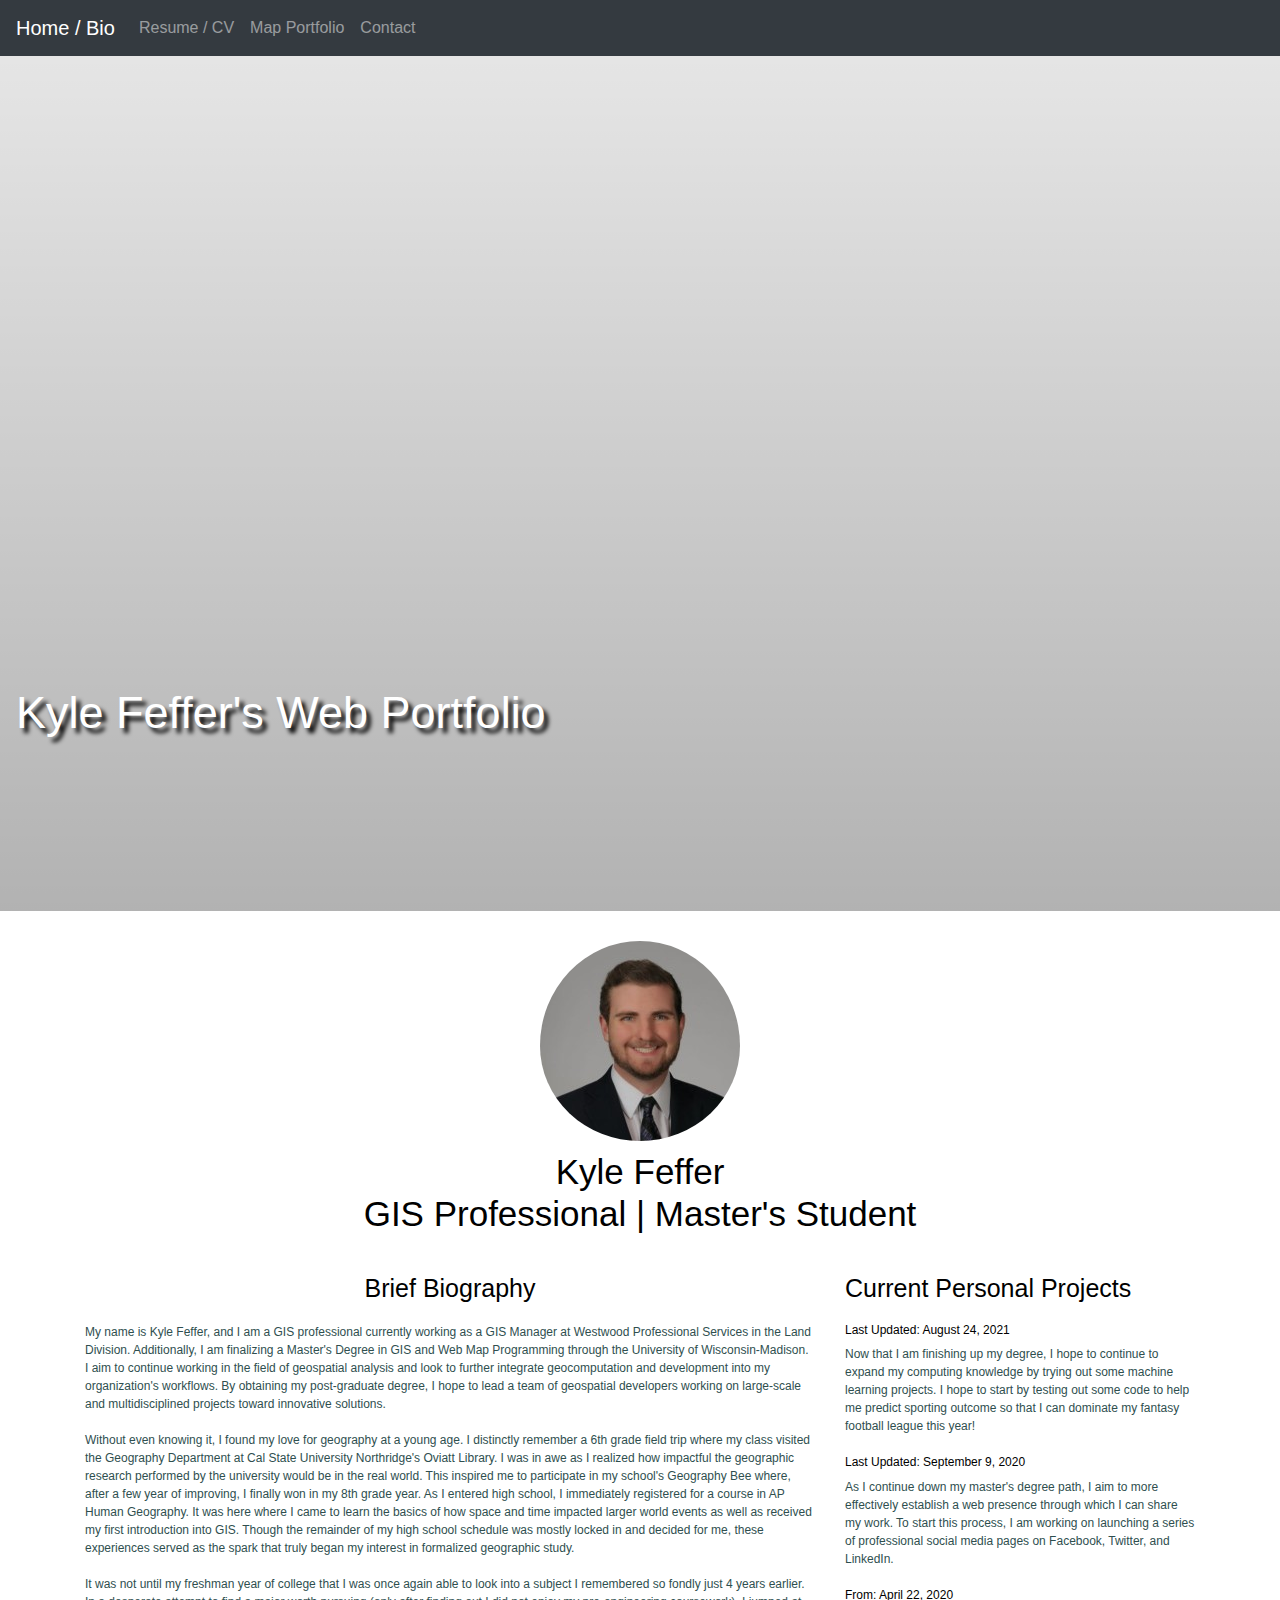
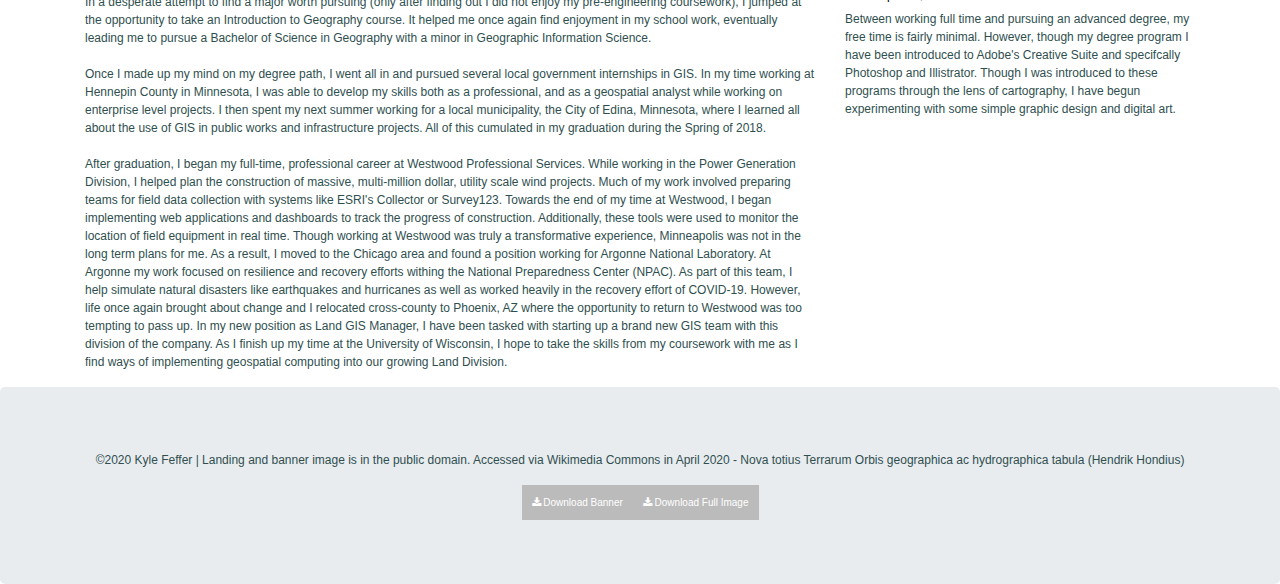
<file: index.html>
<!DOCTYPE html>
<html lang="en">
<head>
    <!-- Global site tag (gtag.js) - Google Analytics -->
    <script async src="https://www.googletagmanager.com/gtag/js?id=UA-178388826-1"></script>
    <script>
        window.dataLayer = window.dataLayer || [];
         function gtag(){dataLayer.push(arguments);}
          gtag('js', new Date());

          gtag('config', 'UA-178388826-1');
    </script>
    <title>Kyle Feffer | Home / Bio</title>
    <meta charset="utf-8">
    <meta name="viewport" content="width=device-width, initial-scale=1">
    <link rel="stylesheet" href="https://maxcdn.bootstrapcdn.com/bootstrap/4.4.1/css/bootstrap.min.css">
    <link rel="stylesheet" href="https://cdnjs.cloudflare.com/ajax/libs/font-awesome/4.7.0/css/font-awesome.min.css">
    <link rel="stylesheet" href ="css/styles.css" />
    <script src="https://ajax.googleapis.com/ajax/libs/jquery/3.4.1/jquery.min.js"></script>
    <script src="https://cdnjs.cloudflare.com/ajax/libs/popper.js/1.16.0/umd/popper.min.js"></script>
    <script src="https://maxcdn.bootstrapcdn.com/bootstrap/4.4.1/js/bootstrap.min.js"></script>
    <script src="lib/fade.js" type="text/javascript"></script>

</head>
    
   

    
<nav class="navbar navbar-expand-sm bg-dark navbar-dark">
    <button class="navbar-toggler" type="button" data-toggle="collapse" data-target="#collapsibleNavbar">
        <span class="navbar-toggler-icon"></span>
    </button>
    <div class="collapse navbar-collapse" id="collapsibleNavbar">
        <ul class="navbar-nav">
            <li class="nav-item"> <a class="navbar-brand" href="index.html">Home / Bio</a></li>
            <li class="nav-item">
                <a class="nav-link" href="resume.html">Resume / CV</a>
            </li>
            <li class="nav-item">
                <a class="nav-link" href="portfolio.html">Map Portfolio</a>
            </li>
            <li class="nav-item">
                <a class="nav-link" href="contact.html">Contact</a>
            </li>  
        </ul>
    </div>  
</nav>

<div class = "hero-image">
    <h1 style="padding-top: 70vh">Kyle Feffer's Web Portfolio</h1>
</div>
    
    
<div class="container" style="margin-top:30px">
    <div style="padding-top;16px; padding-left: 16px; padding-right:16px; padding-bottom: 30px">            
        <img class="avatar" src="assets/avatar.jpg" alt="Avatar" style="width:200px; padding-bottom:10px">
        <h2 class= "center">Kyle Feffer <br>GIS Professional | Master's Student</h2>
    </div>
    <div class="row">
        
        <div class="col-sm-8">
            <h3 class= "center">Brief Biography</h3>
            <p style="margin-top: 20px";>My name is Kyle Feffer, and I am a GIS professional currently working as a GIS Manager at Westwood Professional Services in the Land Division. Additionally, I am finalizing a Master's Degree in GIS and Web Map Programming through the University of Wisconsin-Madison. I aim to continue working in the field of geospatial analysis and look to further integrate geocomputation and development into my organization's workflows. By obtaining my post-graduate degree, I hope to lead a team of geospatial developers working on large-scale and multidisciplined projects toward innovative solutions.<br>

            <br>Without even knowing it, I found my love for geography at a young age. I distinctly remember a 6th grade field trip where my class visited the Geography Department at Cal State University Northridge's Oviatt Library. I was in awe as I realized how impactful the geographic research performed by the university would be in the real world. This inspired me to participate in my school's Geography Bee where, after a few year of improving, I finally won in my 8th grade year. As I entered high school, I immediately registered for a course in AP Human Geography. It was here where I came to learn the basics of how space and time impacted larger world events as well as received my first introduction into GIS. Though the remainder of my high school schedule was mostly locked in and decided for me, these experiences served as the spark that truly began my interest in formalized geographic study.<br>

            <br>It was not until my freshman year of college that I was once again able to look into a subject I remembered so fondly just 4 years earlier. In a desperate attempt to find a major worth pursuing (only after finding out I did not enjoy my pre-engineering coursework), I jumped at the opportunity to take an Introduction to Geography course. It helped me once again find enjoyment in my school work, eventually leading me to pursue a Bachelor of Science in Geography with a minor in Geographic Information Science.<br>

            <br>Once I made up my mind on my degree path, I went all in and pursued several local government internships in GIS. In my time working at Hennepin County in Minnesota, I was able to develop my skills both as a professional, and as a geospatial analyst while working on enterprise level projects. I then spent my next summer working for a local municipality, the City of Edina, Minnesota, where I learned all about the use of GIS in public works and infrastructure projects. All of this cumulated in my graduation during the Spring of 2018.<br>

            <br>After graduation, I began my full-time, professional career at Westwood Professional Services. While working in the Power Generation Division, I helped plan the construction of massive, multi-million dollar, utility scale wind projects. Much of my work involved preparing teams for field data collection with systems like ESRI's Collector or Survey123. Towards the end of my time at Westwood, I began implementing web applications and dashboards to track the progress of construction. Additionally,  these tools were used to monitor the location of field equipment in real time. Though working at Westwood was truly a transformative experience, Minneapolis was not in the long term plans for me. As a result, I moved to the Chicago area and found a position working for Argonne National Laboratory. At Argonne my work focused on resilience and recovery efforts withing the National Preparedness Center (NPAC). As part of this team, I help simulate natural disasters like earthquakes and hurricanes as well as worked heavily in the recovery effort of COVID-19. However, life once again brought about change and I relocated cross-county to Phoenix, AZ where the opportunity to return to Westwood was too tempting to pass up. In my new position as Land GIS Manager, I have been tasked with starting up a brand new GIS team with this division of the company. As I finish up my time at the University of Wisconsin, I hope to take the skills from my coursework with me as I find ways of implementing geospatial computing into our growing Land Division.</p>
        </div>
        
        <div class="col-sm-4">
            
            <h3>Current Personal Projects</h3>
            <h6 style="margin-top: 20px">Last Updated: August 24, 2021</h6>
            <p>Now that I am finishing up my degree, I hope to continue to expand my computing knowledge by trying out some machine learning projects. I hope to start by testing out some code to help me predict sporting outcome so that I can dominate my fantasy football league this year!</p>
            
            <h6 style="margin-top: 20px">Last Updated: September 9, 2020</h6>
            <p>As I continue down my master's degree path, I aim to more effectively establish a web presence through which I can share my work. To start this process, I am working on  launching a series of professional social media pages on Facebook, Twitter, and LinkedIn.</p>
    
            <h6 style="margin-top: 20px">From: April 22, 2020</h6>
            <p >Between working full time and pursuing an advanced degree, my free time is fairly minimal. However, though my degree program I have been introduced to Adobe's Creative Suite and specifcally Photoshop and Illistrator. Though I was introduced to these programs through the lens of cartography, I have begun experimenting with some simple graphic design and digital art.</p>
    
        </div>
    </div>
</div>

<div class="jumbotron text-center" style="margin-bottom:0">
    <p>©2020 Kyle Feffer | Landing and banner image is in the public domain. Accessed via Wikimedia Commons  in April 2020 - Nova totius Terrarum Orbis geographica ac hydrographica tabula (Hendrik Hondius)</p><a href="assets/banner.jpg" target="_blank" download><button class="button-sm"><i class="fa fa-download"></i> Download Banner</button></a><a href="assets/Nova_totius_Terrarum_Orbis_geographica_ac_hydrographica_tabula_(Hendrik_Hondius).jpg" target="_blank" download><button class="button-sm"><i class="fa fa-download"></i> Download Full Image</button></a>
</div>

</body>

</html>
</file>
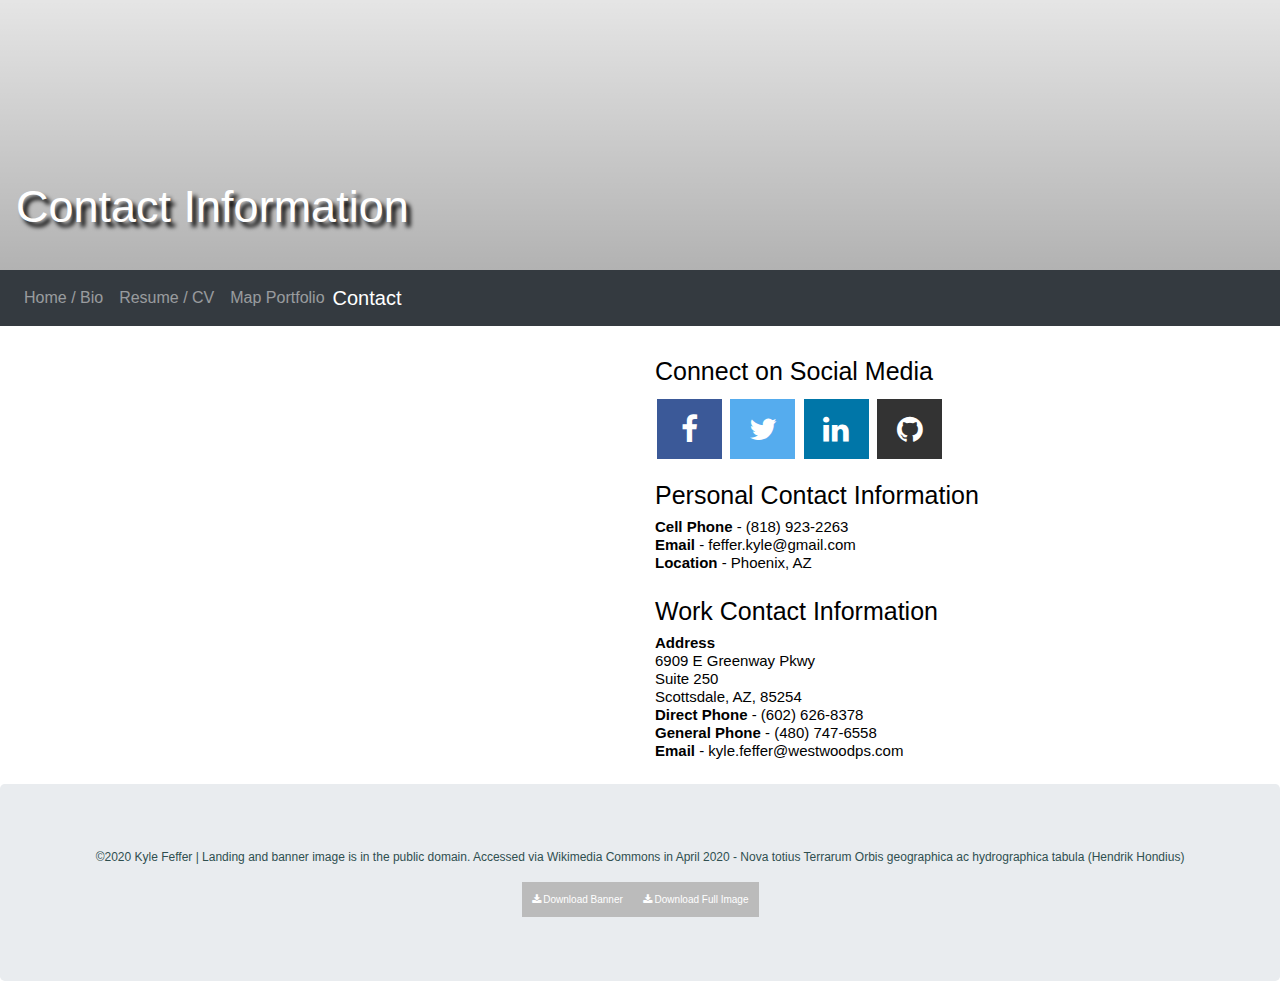
<file: contact.html>
<!DOCTYPE html>
<html lang="en">
<head>
    <!-- Global site tag (gtag.js) - Google Analytics -->
    <script async src="https://www.googletagmanager.com/gtag/js?id=UA-178388826-1"></script>
    <script>
        window.dataLayer = window.dataLayer || [];
         function gtag(){dataLayer.push(arguments);}
          gtag('js', new Date());

          gtag('config', 'UA-178388826-1');
    </script>
    <title>Kyle Feffer | Contact Info</title>
    <meta charset="utf-8">
    <meta name="viewport" content="width=device-width, initial-scale=1">
    <link rel="stylesheet" href="https://maxcdn.bootstrapcdn.com/bootstrap/4.4.1/css/bootstrap.min.css">
    <link rel="stylesheet" href="https://cdnjs.cloudflare.com/ajax/libs/font-awesome/4.7.0/css/font-awesome.min.css">
    <link rel="stylesheet" href ="css/styles.css" />
    <script src="https://ajax.googleapis.com/ajax/libs/jquery/3.4.1/jquery.min.js"></script>
    <script src="https://cdnjs.cloudflare.com/ajax/libs/popper.js/1.16.0/umd/popper.min.js"></script>
    <script src="https://maxcdn.bootstrapcdn.com/bootstrap/4.4.1/js/bootstrap.min.js"></script>
    <script type="text/javascript" src="https://platform.linkedin.com/badges/js/profile.js" async defer></script>
    
</head>
    
    
<body>

    
<div class = "hero-image-banner"> 
<h1 style="padding-top:20vh">Contact Information</h1>
</div>
    
<nav class="navbar navbar-expand-sm bg-dark navbar-dark">
    <button class="navbar-toggler" type="button" data-toggle="collapse" data-target="#collapsibleNavbar">
        <span class="navbar-toggler-icon"></span>
    </button>
    <div class="collapse navbar-collapse" id="collapsibleNavbar">
        <ul class="navbar-nav">
            <li class="nav-item">
                <a class="nav-link" href="index.html">Home / Bio</a>
            </li>
            <li class="nav-item">
                <a class="nav-link" href="resume.html">Resume / CV</a>
            </li>
            <li class="nav-item">
                <a class="nav-link" href="portfolio.html">Map Portfolio</a>
            </li>
            <li class="nav-item">
                <a class="navbar-brand" href="contact.html">Contact</a>
            </li>  
            
        </ul>
    </div>  
</nav>
    
<div class="container" style="margin-top:30px; margin-bottom:16px">
    <div class="row">
        <div class="col-sm-6">
            <div class="center">
            <div class="LI-profile-badge"  data-version="v1" data-size="medium" data-locale="en_US" data-type="vertical" data-theme="light" data-vanity="kyle-feffer-50a89bb7"><a class="LI-simple-link" href='https://www.linkedin.com/in/kyle-feffer-50a89bb7?trk=profile-badge'></a></div></div>


        
            
        
    </div>
      
      
      
    <div class="col-sm-6">
        <div style="padding-bottom: 16px">
        <h3>Connect on Social Media</h3>
        <a href="https://www.facebook.com/Kyle-Feffer-GIS-Development-103262898195287" target="_blank" class="fa fa-facebook"></a>
        <a href="https://twitter.com/KyleFefferGIS" target="_blank" class="fa fa-twitter"></a>
        <a href="https://www.linkedin.com/in/kyle-feffer-50a89bb7/" target="_blank" class="fa fa-linkedin"></a>
        <a href="https://github.com/kylefeffer" target="_blank" class="fa fa-github"></a>
        </div>

        <div style="padding-bottom: 16px">
        <h3>Personal Contact Information</h3>
        <h5>
        <b>Cell Phone</b> - (818) 923-2263<br>
        <b>Email</b> - feffer.kyle@gmail.com<br>
        <b>Location</b> - Phoenix, AZ<br></h5>
        </div>
    
        

        <div>
        <h3>Work Contact Information</h3>
        <h5><b>Address</b><br>
        6909 E Greenway Pkwy<br>
        Suite 250<br>
        Scottsdale, AZ, 85254<br>    
        <b>Direct Phone</b> - (602) 626-8378<br>
        <b>General Phone</b> - (480) 747-6558<br>
        <b>Email</b> - kyle.feffer@westwoodps.com<br></h5>
        </div>
    </div>
    
    </div>
        
</div> 

<div class="jumbotron text-center" style="margin-bottom:0">
    <p>©2020 Kyle Feffer | Landing and banner image is in the public domain. Accessed via Wikimedia Commons  in April 2020 - Nova totius Terrarum Orbis geographica ac hydrographica tabula (Hendrik Hondius)</p><a href="assets/banner.jpg" target="_blank" download><button class="button-sm"><i class="fa fa-download"></i> Download Banner</button></a><a href="assets/Nova_totius_Terrarum_Orbis_geographica_ac_hydrographica_tabula_(Hendrik_Hondius).jpg" target="_blank" download><button class="button-sm"><i class="fa fa-download"></i> Download Full Image</button></a>
</div>

</body>
</html>
</file>
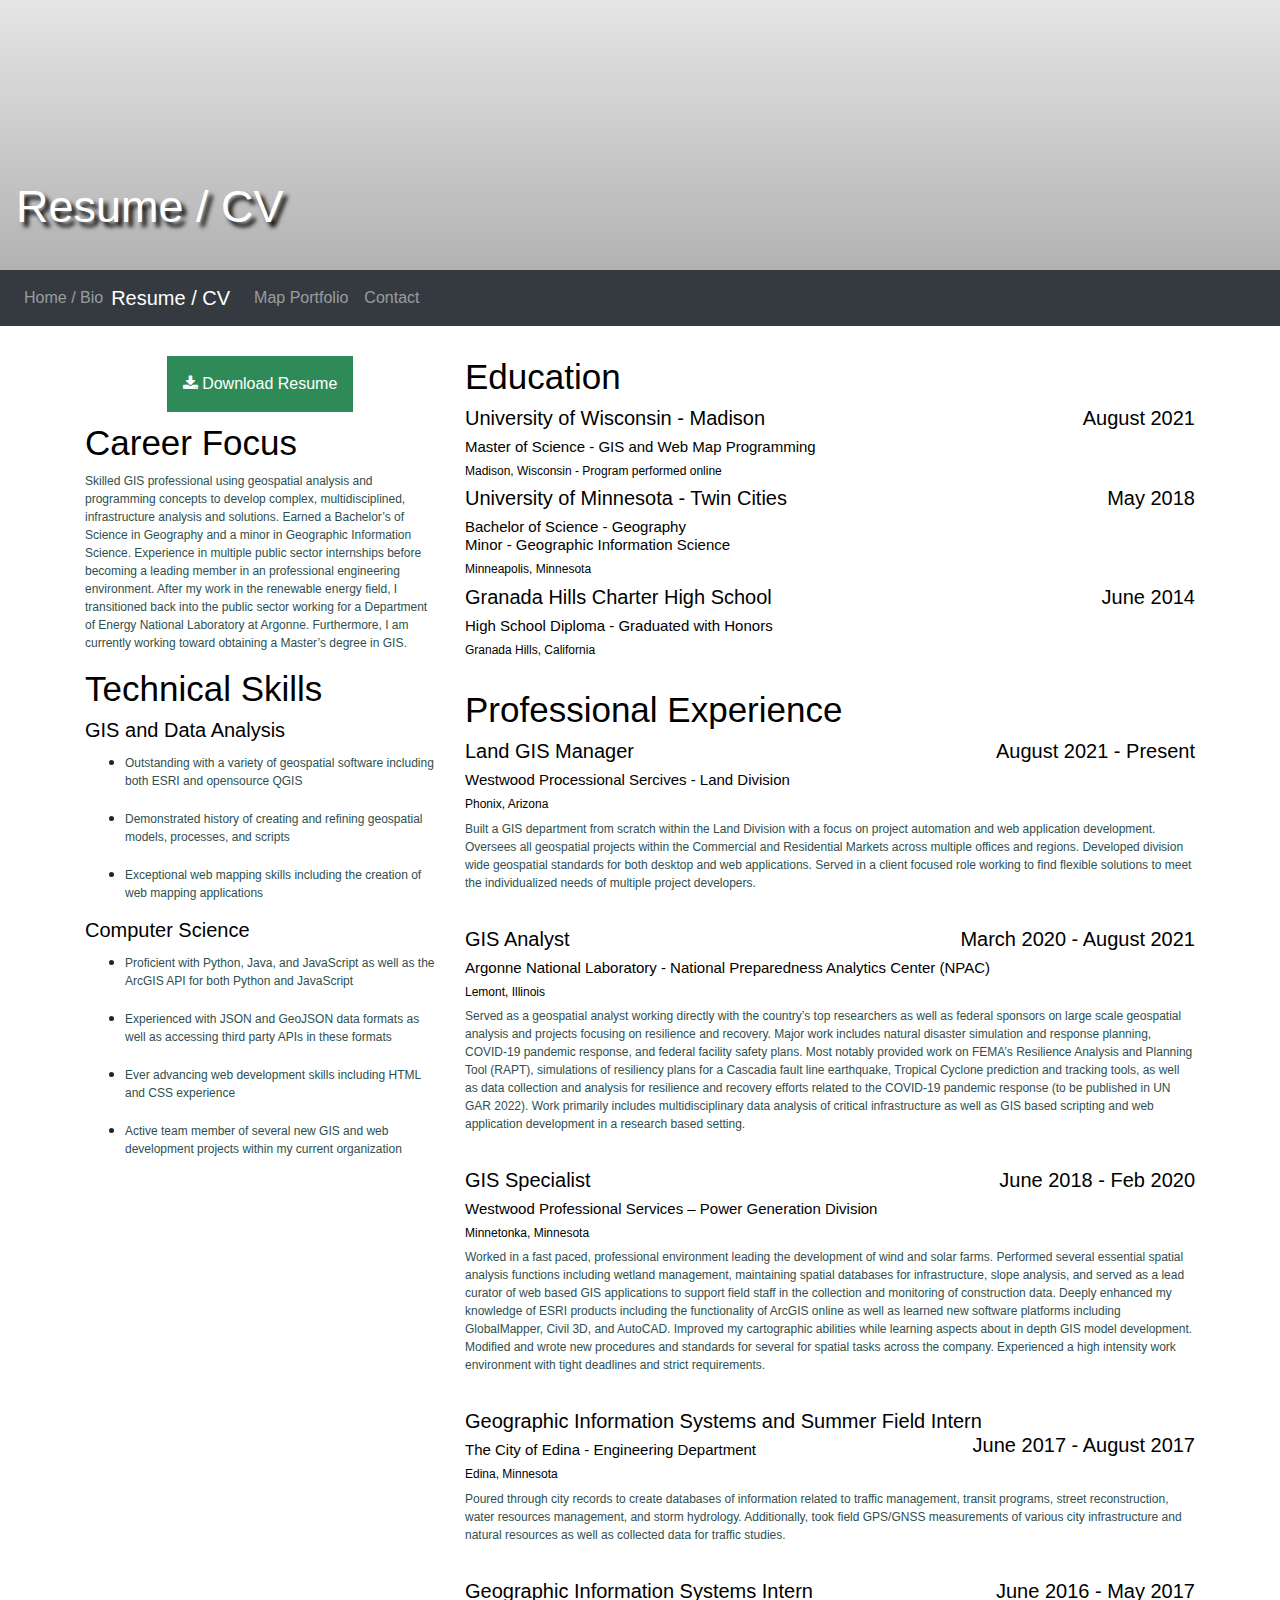
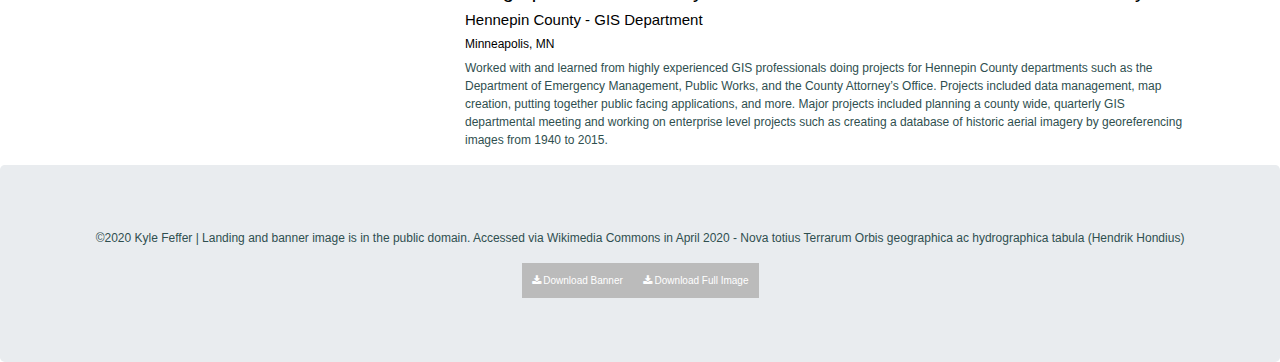
<file: resume.html>
<!DOCTYPE html>
<html lang="en">
<head>
    <!-- Global site tag (gtag.js) - Google Analytics -->
    <script async src="https://www.googletagmanager.com/gtag/js?id=UA-178388826-1"></script>
    <script>
        window.dataLayer = window.dataLayer || [];
         function gtag(){dataLayer.push(arguments);}
          gtag('js', new Date());

          gtag('config', 'UA-178388826-1');
    </script>
    <title>Kyle Feffer | Resume</title>
    <meta charset="utf-8">
    <meta name="viewport" content="width=device-width, initial-scale=1">
    <link rel="stylesheet" href="https://maxcdn.bootstrapcdn.com/bootstrap/4.4.1/css/bootstrap.min.css">
    <link rel="stylesheet" href="https://cdnjs.cloudflare.com/ajax/libs/font-awesome/4.7.0/css/font-awesome.min.css">
    <link rel="stylesheet" href ="css/styles.css" />
    <script src="https://ajax.googleapis.com/ajax/libs/jquery/3.4.1/jquery.min.js"></script>
    <script src="https://cdnjs.cloudflare.com/ajax/libs/popper.js/1.16.0/umd/popper.min.js"></script>
    <script src="https://maxcdn.bootstrapcdn.com/bootstrap/4.4.1/js/bootstrap.min.js"></script>
</head>
    
    
<body>

    
<div class = "hero-image-banner"> 
<h1 style="padding-top:20vh">Resume / CV</h1>
</div>
    
<nav class="navbar navbar-expand-sm bg-dark navbar-dark">
    <button class="navbar-toggler" type="button" data-toggle="collapse" data-target="#collapsibleNavbar">
        <span class="navbar-toggler-icon"></span>
    </button>
    <div class="collapse navbar-collapse" id="collapsibleNavbar">
        <ul class="navbar-nav">
            <li class="nav-item">
                <a class="nav-link" href="index.html">Home / Bio</a>
            </li>
            <li class="nav-item">
                <a class="navbar-brand" href="resume.html">Resume / CV</a>
            </li>
            <li class="nav-item">
                <a class="nav-link" href="portfolio.html">Map Portfolio</a>
            </li>
            <li class="nav-item">
                <a class="nav-link" href="contact.html">Contact</a>
            </li>  
        </ul>
    </div>  
</nav>
    
<div class="container" style="margin-top:30px">
    <div class="row">
        <div class="col-sm-4">
            <div class="center" style="margin-bottom: 10px; align-content: center"><a href="assets/kylefeffer_resume.pdf" target="_blank" download><button class="button"><i class="fa fa-download"></i> Download Resume</button></a>
        </div>
        <h2>Career Focus</h2>
        <p>Skilled GIS professional using geospatial analysis and programming concepts to develop complex, multidisciplined, infrastructure analysis and solutions. Earned a Bachelor’s of Science in Geography and a minor in Geographic Information Science. Experience in multiple public sector internships before becoming a leading member in an professional engineering environment. After my work in the renewable energy field, I transitioned back into the public sector working for a Department of Energy National Laboratory at Argonne. Furthermore, I am currently working toward obtaining a Master’s degree in GIS.</p>
        
        <h2>Technical Skills</h2>
        <h4>GIS and Data Analysis</h4>
        <ul>
        <li><p>Outstanding with a variety of geospatial software including both ESRI and opensource QGIS</p></li>
        <li><p>Demonstrated history of creating and refining geospatial models, processes, and scripts</p></li>
        <li><p>Exceptional web mapping skills including the creation of web mapping applications</p></li>
        </ul>
            
        <h4>Computer Science</h4>
        <ul>
        <li><p>Proficient with Python, Java, and JavaScript as well as the ArcGIS API for both Python and JavaScript</p></li>
        <li><p>Experienced with JSON and GeoJSON data formats as well as accessing third party APIs in these formats</p></li>
        <li><p>Ever advancing web development skills including HTML and CSS experience</p></li>
        <li><p>Active team member of several new GIS and web development projects within my current organization</p></li>
        </ul>
    </div>
      
      
      
<div class="col-sm-8">
    <h2>Education</h2>
    
    <div>
    <h4 style="text-align:left;">
    University of Wisconsin - Madison
    <span style="float:right;">
        August 2021
        </span></h4>
    <h5> Master of Science - GIS and Web Map Programming</h5>
    <h6>Madison, Wisconsin - Program performed online</h6>
</div>

<div>
    <h4 style="text-align:left;">
    University of Minnesota - Twin Cities
    <span style="float:right;">
        May 2018
    </span></h4>
    <h5> Bachelor of Science - Geography<br/>Minor - Geographic Information Science</h5>
    <h6>Minneapolis, Minnesota</h6>
</div>
    
<div>
    <h4 style="text-align:left;">
    Granada Hills Charter High School
    <span style="float:right;">
        June 2014
    </span></h4>
    <h5> High School Diploma - Graduated with Honors</h5>
    <h6>Granada Hills, California</h6>
</div>  
    
      <br>
      <h2>Professional Experience</h2>
<div>
    <h4 style="text-align:left;">
    Land GIS Manager
    <span style="float:right;">
        August 2021 - Present
    </span></h4>
    <h5> Westwood Processional Sercives - Land Division</h5>
    <h6>Phonix, Arizona</h6>
    <p style="margin-bottom: 35px">Built a GIS department from scratch within the Land Division with a focus on project automation and web application development. Oversees all geospatial projects within the Commercial and Residential Markets across multiple offices and regions. Developed division wide geospatial standards for both desktop and web applications. Served in a client focused role working to find flexible solutions to meet the individualized needs of multiple project developers.</p>
</div>
    
<div>
    <h4 style="text-align:left;">
    GIS Analyst
    <span style="float:right;">
        March 2020 - August 2021
    </span></h4>
    <h5> Argonne National Laboratory - National Preparedness Analytics Center (NPAC)</h5>
    <h6>Lemont, Illinois</h6>
    <p style="margin-bottom: 35px">Served as a geospatial analyst working directly with the country’s top researchers as well as federal sponsors on large scale geospatial analysis and projects focusing on resilience and recovery. Major work includes natural disaster simulation and response planning, COVID-19 pandemic response, and federal facility safety plans. Most notably provided work on FEMA’s Resilience Analysis and Planning Tool (RAPT), simulations of resiliency plans for a Cascadia fault line earthquake, Tropical Cyclone prediction and tracking tools, as well as data collection and analysis for resilience and recovery efforts related to the COVID-19 pandemic response (to be published in UN GAR 2022). Work primarily includes multidisciplinary data analysis of critical infrastructure as well as GIS based scripting and web application development in a research based setting.</p>
</div>
    
<div>
    <h4 style="text-align:left;">
    GIS Specialist
    <span style="float:right;">
        June 2018 - Feb 2020
    </span></h4>
    <h5> Westwood Professional Services – Power Generation Division </h5>
    <h6>Minnetonka, Minnesota</h6>
    <p style="margin-bottom: 35px">Worked in a fast paced, professional environment leading the development of wind and solar farms. Performed several essential spatial analysis functions including wetland management, maintaining spatial databases for infrastructure, slope analysis, and served as a lead curator of web based GIS applications to support field staff in the collection and monitoring of construction data. Deeply enhanced my knowledge of ESRI products including the functionality of ArcGIS online as well as learned new software platforms including GlobalMapper, Civil 3D, and AutoCAD. Improved my cartographic abilities while learning aspects about in depth GIS model development. Modified and wrote new procedures and standards for several for spatial tasks across the company. Experienced a high intensity work environment with tight deadlines and strict requirements.</p>
    
<div>
    <h4 style="text-align:left;">
    Geographic Information Systems and Summer Field Intern
    <span style="float:right;">
        June 2017 - August 2017
    </span></h4>
    <h5> The City of Edina - Engineering Department</h5>
    <h6>Edina, Minnesota</h6>
    <p style="margin-bottom: 35px">Poured through city records to create databases of information related to traffic management, transit programs, street reconstruction, water resources management, and storm hydrology. Additionally, took field GPS/GNSS measurements of various city infrastructure and natural resources as well as collected data for traffic studies.</p>
</div>
    
<div>
    <h4 style="text-align:left;">
    Geographic Information Systems Intern
    <span style="float:right;">
        June 2016 - May 2017
    </span></h4>
    <h5>Hennepin County - GIS Department</h5>
    <h6>Minneapolis, MN</h6>
    <p>Worked with and learned from highly experienced GIS professionals doing projects for Hennepin County departments such as the Department of Emergency Management, Public Works, and the County Attorney’s Office. Projects included data management, map creation, putting together public facing applications, and more. Major projects included planning a county wide, quarterly GIS departmental meeting and working on enterprise level projects such as creating a database of historic aerial imagery by georeferencing images from 1940 to 2015.</p>
</div>    
</div>
</div>
        
</div> 
</div>

<div class="jumbotron text-center" style="margin-bottom:0">
    <p>©2020 Kyle Feffer | Landing and banner image is in the public domain. Accessed via Wikimedia Commons  in April 2020 - Nova totius Terrarum Orbis geographica ac hydrographica tabula (Hendrik Hondius)</p><a href="assets/banner.jpg" target="_blank" download><button class="button-sm"><i class="fa fa-download"></i> Download Banner</button></a><a href="assets/Nova_totius_Terrarum_Orbis_geographica_ac_hydrographica_tabula_(Hendrik_Hondius).jpg" target="_blank" download><button class="button-sm"><i class="fa fa-download"></i> Download Full Image</button></a>
</div>

</body>
</html>
</file>
<file: css/styles.css>
/* Image formatting */
.avatar {
    border-radius: 50%;
    display: block;
    margin-left: auto;
    margin-right: auto;
}

.portfolio {
    display: block;
    margin-left: auto;
    margin-right: auto;
}

.hero-image {
  background-image: linear-gradient(rgba(0, 0, 0, 0.1), rgba(0, 0, 0, 0.3)), url("https://github.com/kylefeffer/web-portfolio/blob/master/assets/Nova_totius_Terrarum_Orbis_geographica_ac_hydrographica_tabula_(Hendrik_Hondius).jpg?raw=true");
  height: 95vh;
  min-height: 150px;
  max-height: inherit;
  background-position: center;
  background-repeat: no-repeat;
  background-size: cover;
  position: relative;
  animation-name: fadeIn;
  animation-duration: 4s;

}

@keyframes fadeIn{
  from {opacity: 0.1;}
  to {opacity: 1.0;}
}

.hero-image-banner {
  background-image: linear-gradient(rgba(0, 0, 0, 0.1), rgba(0, 0, 0, 0.3)), url("https://github.com/kylefeffer/web-portfolio/blob/master/assets/banner.jpg?raw=true");
  height: 30vh;
  min-height: 150px;
  max-height: inherit;
  background-position: center;
  background-repeat: no-repeat;
  background-size: cover;
  position: relative;
}

.hero-text {
  text-align: center;
  position: absolute;
  top: 50%;
  left: 50%;
  transform: translate(-50%, -50%);
  color: white;
}

.fade {
  opacity: 1;
}

.fadeout{
  opacity: 0;
}

.collapsible {
    background-color: #2E8B57;
    color: white;
    cursor: pointer;
    padding: 18px;
    width: 100%;
    border: none;
    text-align: left;
    outline: none;
    font-size: 15px;
}

.collapsible:after {
  content: '\002B';
  color: white;
  font-weight: bold;
  float: right;
  margin-left: 5px;
}

.active, .collapsible:hover {
    background-color: #343A40;
}

.active:after {
  content: "\2212";
}

.content {
    padding: 0 18px;
    display: none;
    overflow: hidden;
    background-color: white;
}



.fa:hover {
    opacity: 0.7;
}

.fa-facebook {
  background: #3B5998;
  color: white;
  padding: 15px;
  font-size: 30px;
  width: 65px;
  text-align: center;
  text-decoration: none;
  margin: 5px 2px;
}

.fa-twitter {
  background: #55ACEE;
  color: white;
  padding: 15px;
  font-size: 30px;
  width: 65px;
  text-align: center;
  text-decoration: none;
  margin: 5px 2px;
}

.fa-linkedin {
  background: #0076A8;
  color: white;
  padding: 15px;
  font-size: 30px;
  width: 65px;
  text-align: center;
  text-decoration: none;
  margin: 5px 2px;
}

.fa-github {
  background: #333;
  color: white;
  padding: 15px;
  font-size: 30px;
  width: 65px;
  text-align: center;
  text-decoration: none;
  margin: 5px 2px;
}

.button {
    background-color: #2E8B57;
    border: none;
    color: white;
    padding: 16px 16px;
    text-align: center;
    text-decoration: none;
    display:inline-block;
    font-size: 16px;
    margin-bottom: 0;
}

.button:hover {
    opacity: 0.7;
}

.button-sm {
    background-color: #bbb;
    border: none;
    color: white;
    padding: 10px 10px;
    text-align: center;
    text-decoration: none;
    display:inline-block;
    font-size: 10px;
    margin-bottom: 0;
}

.button-sm:hover {
    opacity: 0.7;
}

.center {
    text-align: center;
    align-content: center;
}

.topnav {
    overflow: hidden;
    background-color: #333;
}

.topnav a {
    float: left;
    color: #f2f2f2;
    text-align: center;
    padding: 14px 16px;
    text-decoration: none;
    font-size: 17px;
}

.topnav a:hover {
    background-color: #ddd;
    color: black;
}

.topnav a.active {
    background-color: #2E8B57;
    color: white;
}


h1 {
	color:white;
    text-shadow: 0.1em 0.1em 0.1em black;
	font-size: 45px;
    padding-left: 16px;
}

h2 {
	color: #000000;
	font-size: 35px;	
}

h3 {
	color: #000000;
	font-size: 25px;	
}

h4 {
	color: #000000;
	font-size: 20px;	
}
h5 {
	color: #000000;
	font-size: 15px;	
}
h6 {
	color: #000000;
	font-size: 12px;	
}


body {

    background-color: white;
    margin: 0;
    font-family: Arial, Helvetica, sans-serif;
    width: auto;
}

p {
	color: darkslategrey;
	font-size: 12px;	
}
</file>
